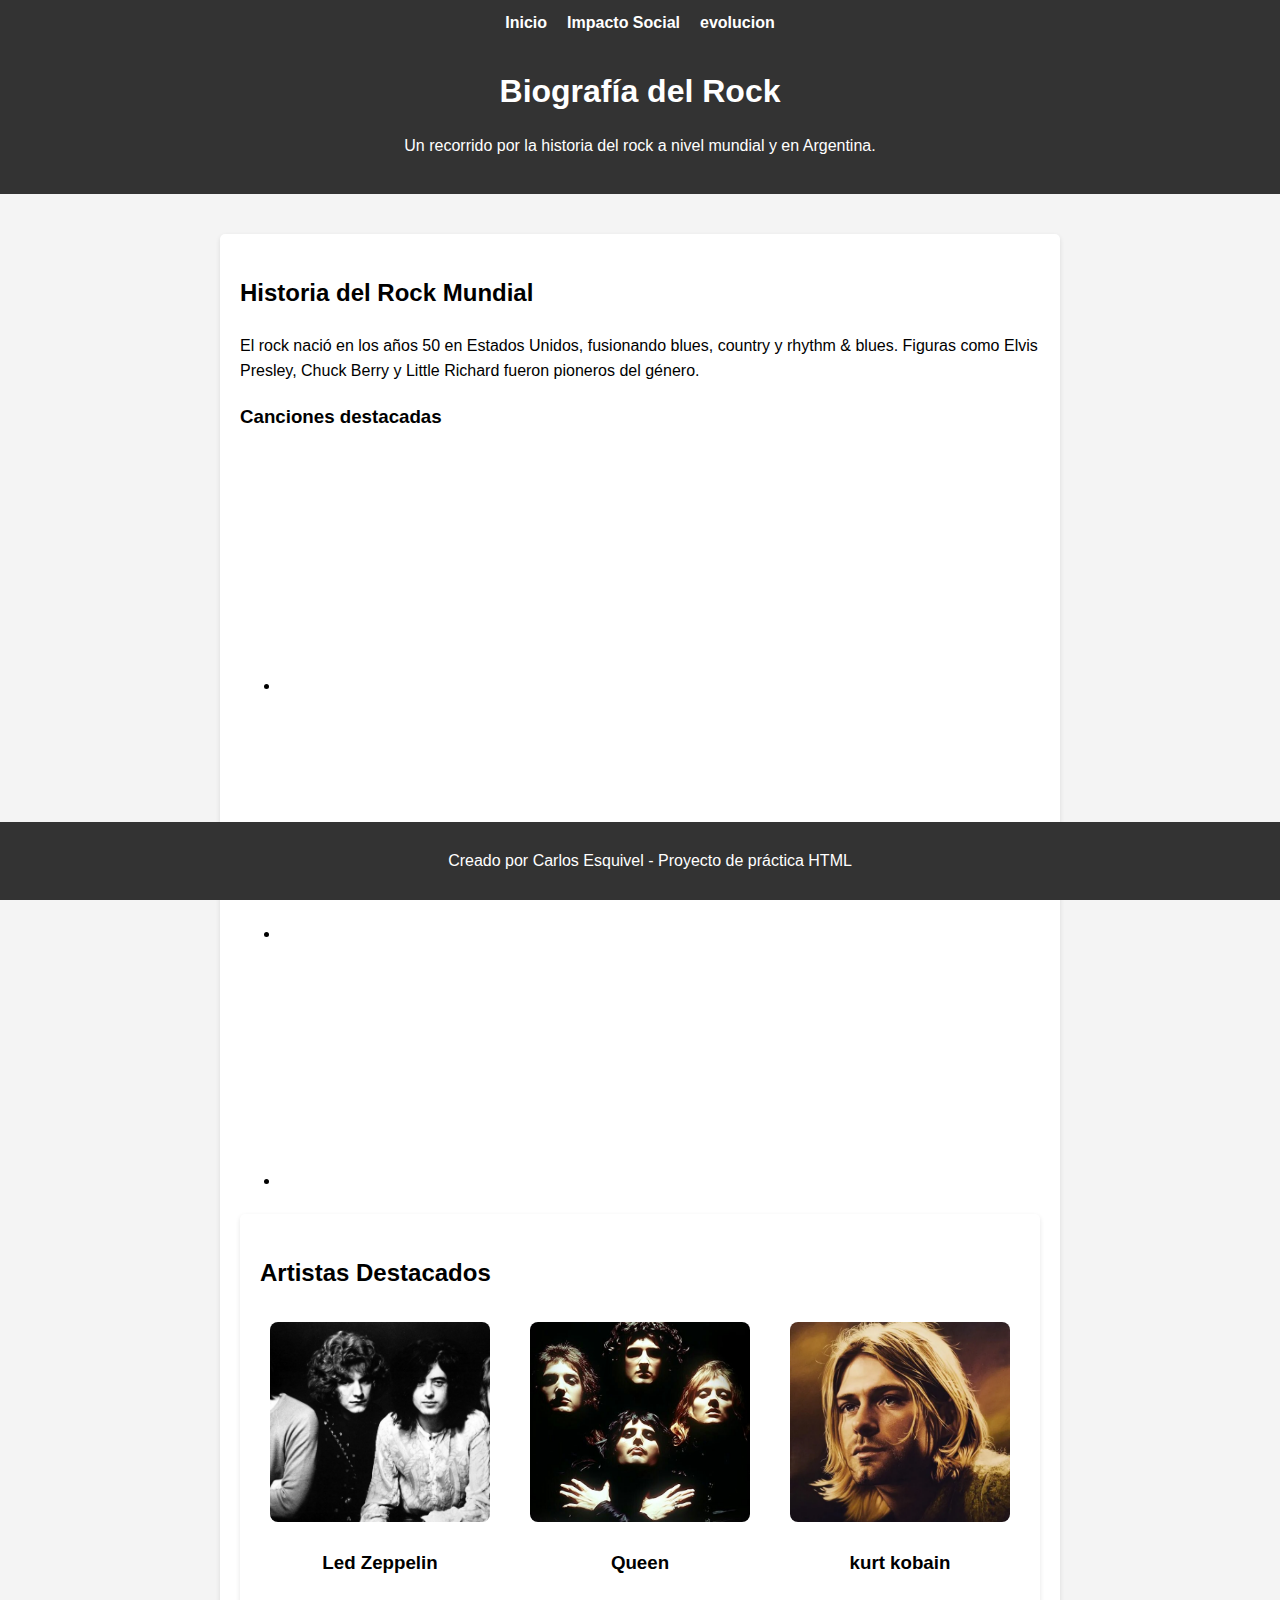
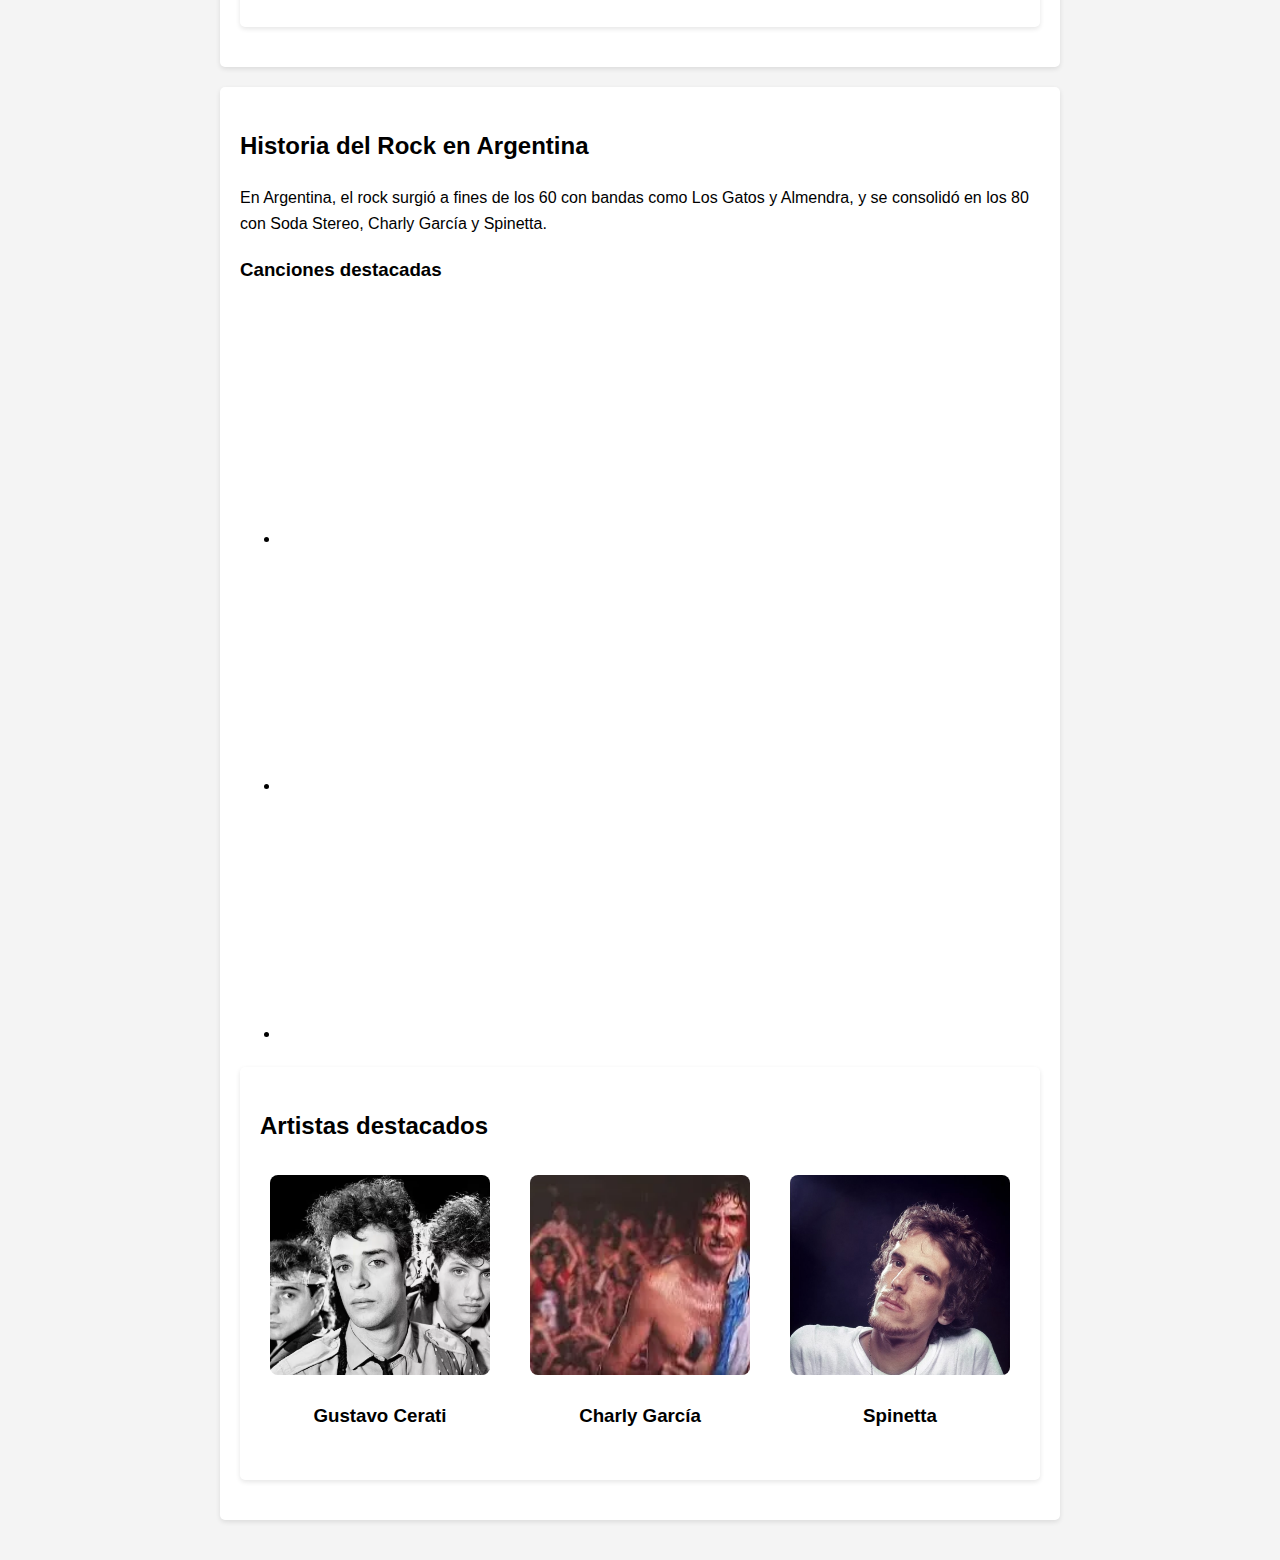
<file: index.html>
<!DOCTYPE html>
<html lang="es">
<head>
  <meta charset="UTF-8">
  <meta name="viewport" content="width=device-width, initial-scale=1.0">
  <title>Biografía del Rock</title>
  <link rel="stylesheet" href="estilosrock.css">
</head>
<body>
<nav class="navegacion">
  <ul>
    <li><a href="index.html">Inicio</a></li>
    <li><a href="impacto.html">Impacto Social</a></li>
    <li><a href="evolucion.html">evolucion</a></li>
  </ul>
</nav>
  <header>
    <h1>Biografía del Rock</h1>
    <p>Un recorrido por la historia del rock a nivel mundial y en Argentina.</p>
  </header>
  <main>
    <section>
      <h2> Historia del Rock Mundial</h2>
      <p>El rock nació en los años 50 en Estados Unidos, fusionando blues, country y rhythm & blues. Figuras como Elvis Presley, Chuck Berry y Little Richard fueron pioneros del género.</p>
      <h3>Canciones destacadas</h3>
      <ul>
        <li><iframe width="330" height="240" src="https://www.youtube.com/embed/QkF3oxziUI4" title="Led Zeppelin - Stairway To Heaven (Official Audio)" frameborder="0" allow="accelerometer; autoplay; clipboard-write; encrypted-media; gyroscope; picture-in-picture; web-share" referrerpolicy="strict-origin-when-cross-origin" allowfullscreen></iframe></li>
        <li><iframe width="330" height="240" src="https://www.youtube.com/embed/fJ9rUzIMcZQ" title="Queen – Bohemian Rhapsody (Official Video Remastered)" frameborder="0" allow="accelerometer; autoplay; clipboard-write; encrypted-media; gyroscope; picture-in-picture; web-share" referrerpolicy="strict-origin-when-cross-origin" allowfullscreen></iframe></li>
        <li><iframe width="330" height="240" src="https://www.youtube.com/embed/hTWKbfoikeg" title="Nirvana - Smells Like Teen Spirit (Official Music Video)" frameborder="0" allow="accelerometer; autoplay; clipboard-write; encrypted-media; gyroscope; picture-in-picture; web-share" referrerpolicy="strict-origin-when-cross-origin" allowfullscreen></iframe></li>
      </ul>
    <section>
      <h2>Artistas Destacados</h2>
  <div class="grid">
    <div class="banda">
      <img src="ledzepellin.jpg" alt="Led Zeppelin">
      <h3>Led Zeppelin</h3>
    </div>
    <div class="banda">
      <img src="queen.jpg" alt="Queen">
      <h3>Queen</h3>
    </div>
    <div class="banda">
      <img src="nirvana.jpg" alt="Nirvana">
      <h3>kurt kobain</h3>
    </div>
  </div>
</section>



    </section>

    <section>
      <h2> Historia del Rock en Argentina</h2>
      <p>En Argentina, el rock surgió a fines de los 60 con bandas como Los Gatos y Almendra, y se consolidó en los 80 con Soda Stereo, Charly García y Spinetta.</p>
      <h3>Canciones destacadas</h3>
<ul>
  <li><iframe width="330" height="240" src="https://www.youtube.com/embed/_I9aI8ejnqY" title="Los Gatos - La Balsa" frameborder="0" allow="accelerometer; autoplay; clipboard-write; encrypted-media; gyroscope; picture-in-picture; web-share" referrerpolicy="strict-origin-when-cross-origin" allowfullscreen></iframe></li>
  <li><iframe width="330" height="240" src="https://www.youtube.com/embed/lP7_qMRIXTg" title="SPINETTA - ALMENDRA / MUCHACHA (OJOS DE PAPEL)" frameborder="0" allow="accelerometer; autoplay; clipboard-write; encrypted-media; gyroscope; picture-in-picture; web-share" referrerpolicy="strict-origin-when-cross-origin" allowfullscreen></iframe></li>
  <li><iframe width="330" height="240" src="https://www.youtube.com/embed/T_FkEw27XJ0" title="Soda Stereo - De Música Ligera (Official Video)" frameborder="0" allow="accelerometer; autoplay; clipboard-write; encrypted-media; gyroscope; picture-in-picture; web-share" referrerpolicy="strict-origin-when-cross-origin" allowfullscreen></iframe></li>
</ul>
<section>
  <h2>Artistas destacados</h2>
  <div class="grid">
    <div class="banda">
      <img src="soda-stereo.jpg" alt="Gustavo Cerati">
      <h3>Gustavo Cerati</h3>
    </div>
    <div class="banda">
      <img src="charlygarcia.jpg" alt="Charly García">
      <h3>Charly García</h3>
    </div>
    <div class="banda">
      <img src="luis_alberto_spinetta.jpg" alt="Spinetta">
      <h3>Spinetta</h3>
    </div>
  </div>
</section>
</main>
<footer >  
  <p>Creado por Carlos Esquivel - Proyecto de práctica HTML</p>
</footer>
</body>
</html>
</file>
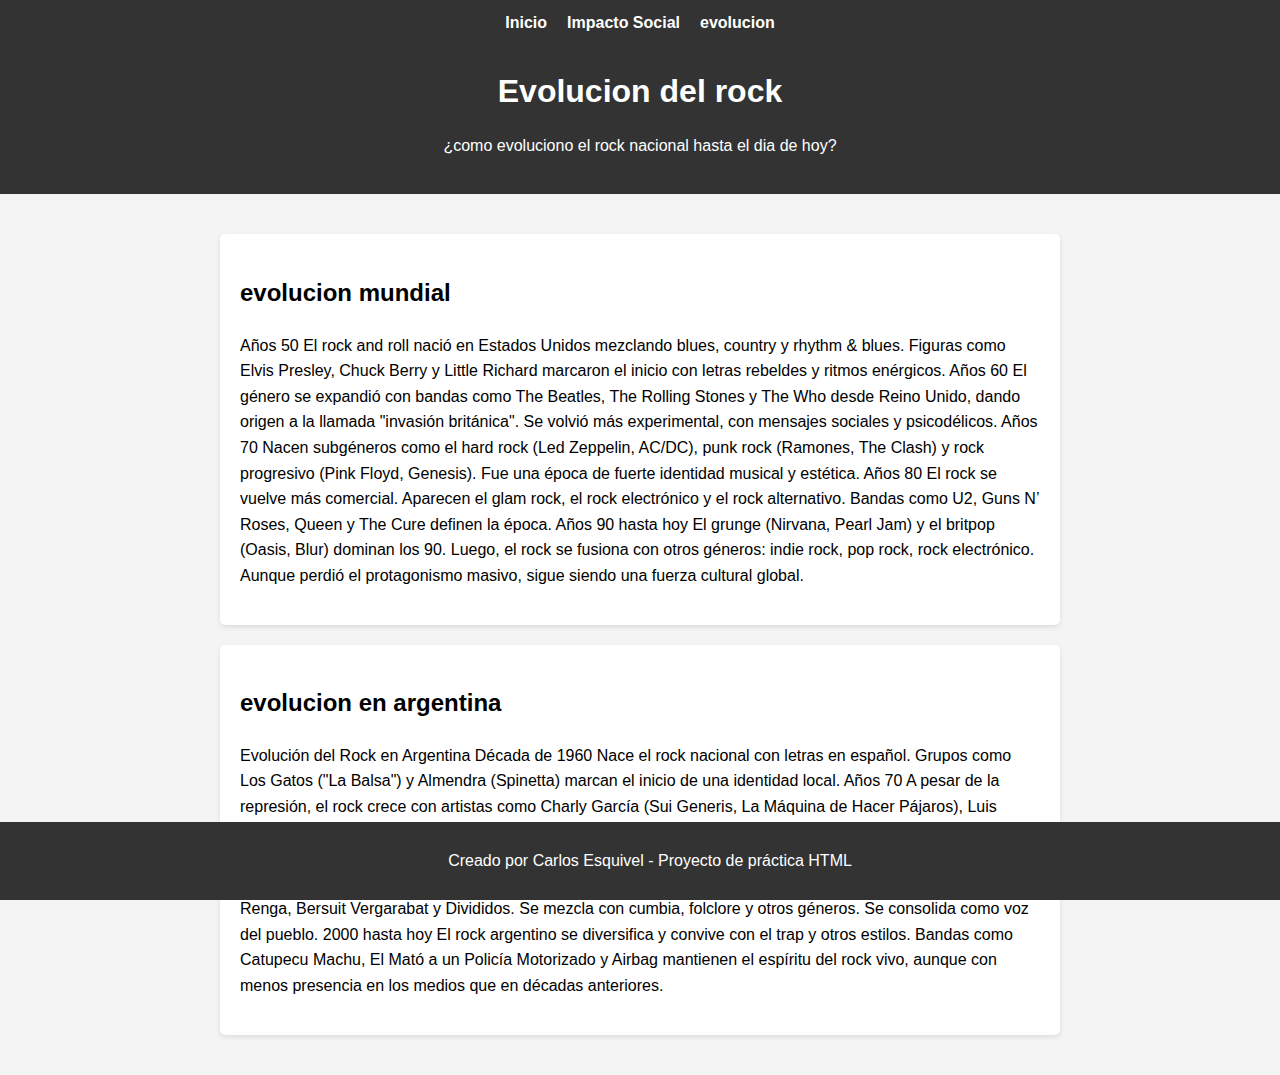
<file: evolucion.html>
<!DOCTYPE html>
<html lang="es">
<head>
  <meta charset="UTF-8">
  <meta name="viewport" content="width=device-width, initial-scale=1.0">
  <title>evolucion</title>
  <link rel="stylesheet" href="estilosrock.css">
</head>
<body>
  <nav class="navegacion">
  <ul>
    <li><a href="index.html">Inicio</a></li>
    <li><a href="impacto.html">Impacto Social</a></li>
    <li><a href="evolucion.html">evolucion</a></li>
  </ul>
</nav>
  <header>
    <h1>Evolucion del rock</h1>
    <p>¿como evoluciono el rock nacional hasta el dia de hoy?</p>
  </header>
  <main>
    <section>
      <h2> evolucion mundial</h2>
      <p>Años 50
El rock and roll nació en Estados Unidos mezclando blues, country y rhythm & blues. Figuras como Elvis Presley, Chuck Berry y Little Richard marcaron el inicio con letras rebeldes y ritmos enérgicos.

Años 60
El género se expandió con bandas como The Beatles, The Rolling Stones y The Who desde Reino Unido, dando origen a la llamada "invasión británica". Se volvió más experimental, con mensajes sociales y psicodélicos.

Años 70
Nacen subgéneros como el hard rock (Led Zeppelin, AC/DC), punk rock (Ramones, The Clash) y rock progresivo (Pink Floyd, Genesis). Fue una época de fuerte identidad musical y estética.

Años 80
El rock se vuelve más comercial. Aparecen el glam rock, el rock electrónico y el rock alternativo. Bandas como U2, Guns N’ Roses, Queen y The Cure definen la época.

Años 90 hasta hoy
El grunge (Nirvana, Pearl Jam) y el britpop (Oasis, Blur) dominan los 90. Luego, el rock se fusiona con otros géneros: indie rock, pop rock, rock electrónico. Aunque perdió el protagonismo masivo, sigue siendo una fuerza cultural global.</p>
    </section>
    <section>
      <h2>evolucion en argentina</h2>
<p>Evolución del Rock en Argentina
Década de 1960
Nace el rock nacional con letras en español. Grupos como Los Gatos ("La Balsa") y Almendra (Spinetta) marcan el inicio de una identidad local.

Años 70
A pesar de la represión, el rock crece con artistas como Charly García (Sui Generis, La Máquina de Hacer Pájaros), Luis Alberto Spinetta y Invisible. El mensaje se vuelve más profundo y poético.

Años 80
Explota el rock argentino con la vuelta a la democracia. Aparecen bandas como Soda Stereo, Virus, Los Abuelos de la Nada y Patricio Rey y sus Redonditos de Ricota. El rock se vuelve masivo.

Años 90
Surgen nuevas bandas como Los Piojos, La Renga, Bersuit Vergarabat y Divididos. Se mezcla con cumbia, folclore y otros géneros. Se consolida como voz del pueblo.

2000 hasta hoy
El rock argentino se diversifica y convive con el trap y otros estilos. Bandas como Catupecu Machu, El Mató a un Policía Motorizado y Airbag mantienen el espíritu del rock vivo, aunque con menos presencia en los medios que en décadas anteriores.</p>
    </section>
  </main>
  <footer>
    <p>Creado por Carlos Esquivel - Proyecto de práctica HTML</p>
  </footer>
</body>
</html>
</file>
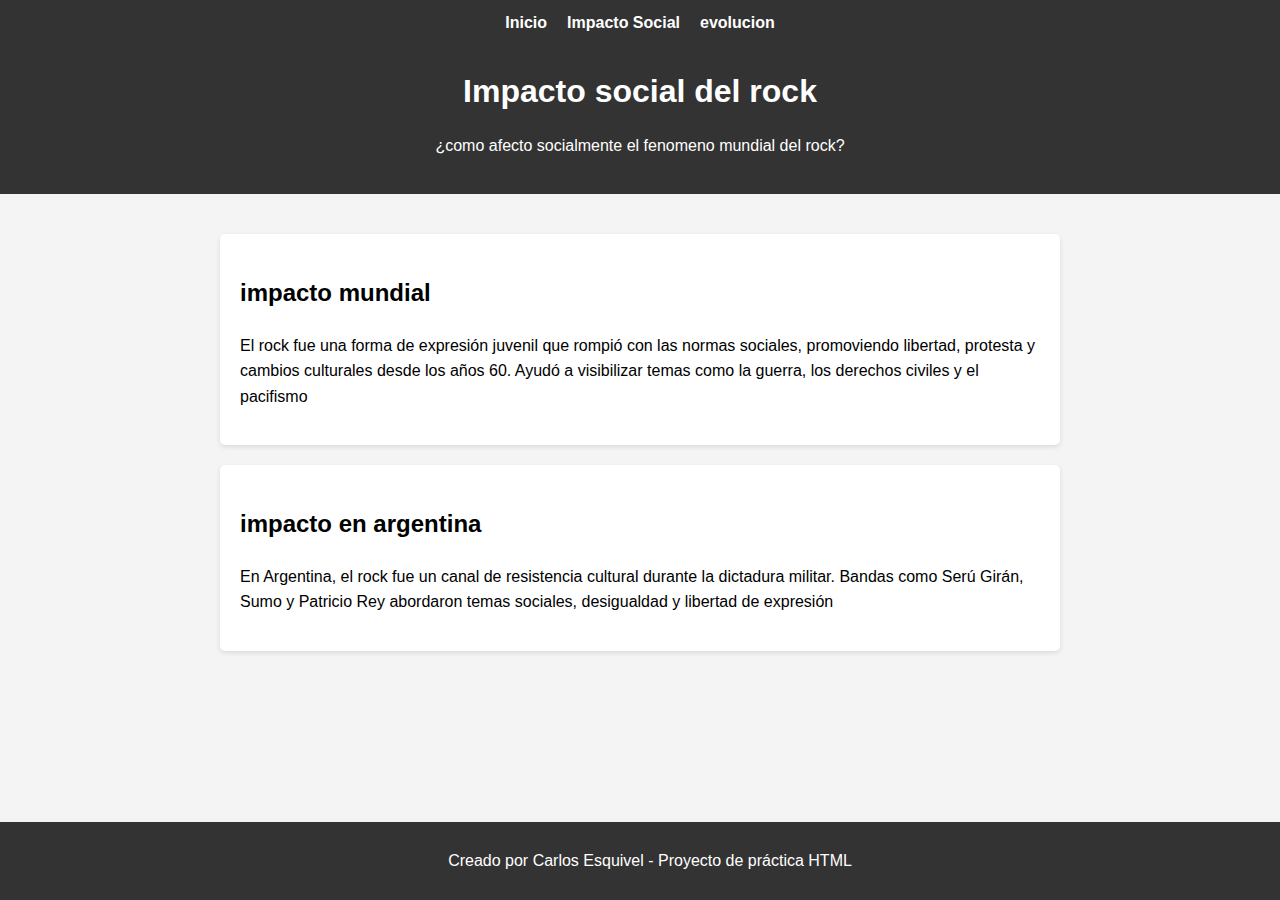
<file: impacto.html>
<!DOCTYPE html>
<html lang="es">
<head>
  <meta charset="UTF-8">
  <meta name="viewport" content="width=device-width, initial-scale=1.0">
  <title>impacto social</title>
  <link rel="stylesheet" href="estilosrock.css">
</head>
<body>
  <nav class="navegacion">
  <ul>
    <li><a href="index.html">Inicio</a></li>
    <li><a href="impacto.html">Impacto Social</a></li>
    <li><a href="evolucion.html">evolucion</a></li>
  </ul>
</nav>
  <header>
    <h1>Impacto social del rock</h1>
    <p>¿como afecto socialmente el fenomeno mundial del rock?</p>
  </header>
  <main>
    <section>
      <h2> impacto mundial</h2>
      <p>El rock fue una forma de expresión juvenil que rompió con las normas sociales, promoviendo libertad, protesta y cambios culturales desde los años 60. Ayudó a visibilizar temas como la guerra, los derechos civiles y el pacifismo</p>
    </section>
    <section>
      <h2>impacto en argentina</h2>
<p>En Argentina, el rock fue un canal de resistencia cultural durante la dictadura militar. Bandas como Serú Girán, Sumo y Patricio Rey abordaron temas sociales, desigualdad y libertad de expresión</p>
    </section>
  </main>
  <footer>
    <p>Creado por Carlos Esquivel - Proyecto de práctica HTML</p>
  </footer>
</body>
</html>
</file>
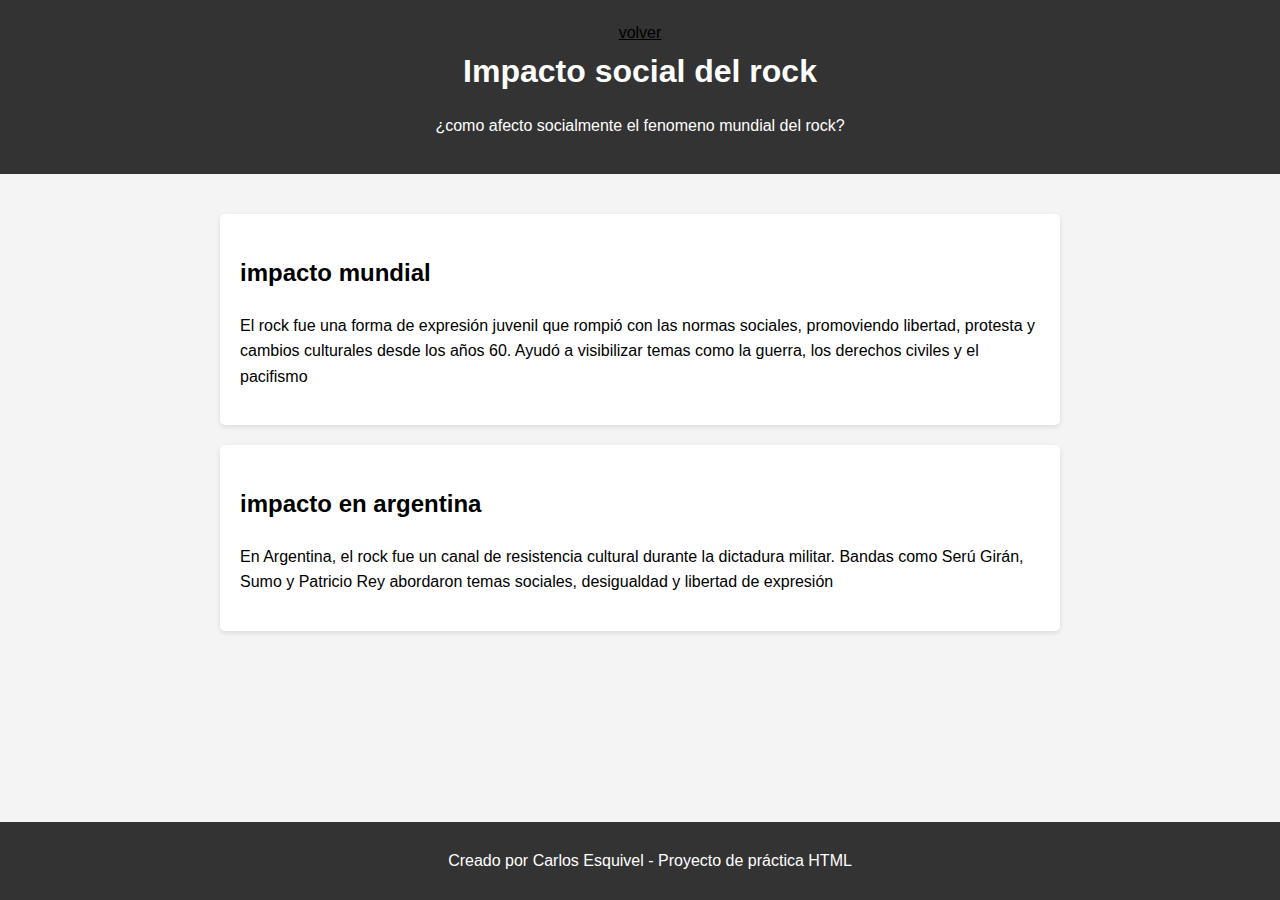
<file: subpagrock.html>
<!DOCTYPE html>
<html lang="es">
<head>
  <meta charset="UTF-8">
  <meta name="viewport" content="width=device-width, initial-scale=1.0">
  <title>impacto social</title>
  <link rel="stylesheet" href="estilosrock.css">
</head>
<body>
  <header>
    <a href="index.html">volver</a> 
    <h1>Impacto social del rock</h1>
    <p>¿como afecto socialmente el fenomeno mundial del rock?</p>
  </header>
  <main>
    <section>
      <h2> impacto mundial</h2>
      <p>El rock fue una forma de expresión juvenil que rompió con las normas sociales, promoviendo libertad, protesta y cambios culturales desde los años 60. Ayudó a visibilizar temas como la guerra, los derechos civiles y el pacifismo</p>
    </section>
    <section>
      <h2>impacto en argentina</h2>
<p>En Argentina, el rock fue un canal de resistencia cultural durante la dictadura militar. Bandas como Serú Girán, Sumo y Patricio Rey abordaron temas sociales, desigualdad y libertad de expresión</p>
    </section>
  </main>
  <footer>
    <p>Creado por Carlos Esquivel - Proyecto de práctica HTML</p>
  </footer>
</body>
</html>
</file>
<file: estilosrock.css>
body {
  font-family: Arial, sans-serif;
  line-height: 1.6;
  background-color: #f4f4f4;
  margin: 0;
  padding: 0;
}

header {
  background: #333;
  color: #fff;
  padding: 20px;
  text-align: center;
}

header h1 {
  margin: 0;
}

main {
  padding: 20px;
}

section {
  background: #fff;
  margin: 20px auto;
  padding: 20px;
  border-radius: 5px;
  max-width: 800px;
  box-shadow: 0 2px 5px rgba(0,0,0,0.1);
}


ul {
  list-style-type: disc;
  padding-left: 40px;
}


footer {
  background: #333;
  color: #fff;
  text-align: center;
  padding: 10px;
  position: fixed;
  width: 100%;
  bottom: 0;
}
a {color: black;

}
.grid {
  display: flex;
  justify-content: space-around;
  gap: 20px;
}

.banda {
  background: #fff;
  padding: 10px;
  border-radius: 8px;
  text-align: center;
  width: 30%;
}
.banda img {
  width: 100%;
  height: 200px;
  object-fit: cover;
  border-radius: 8px;
}
.navegacion {
  background-color: #333;
  padding: 10px;
}

.navegacion ul {
  list-style: none;
  display: flex;
  gap: 20px;
  justify-content: center;
  margin: 0;
  padding: 0;
}

.navegacion a {
  color: white;
  text-decoration: none;
  font-weight: bold;
  transition: color 0.3s ease;
}

.navegacion a:hover {
  color: #ffcc00;
}
</file>
